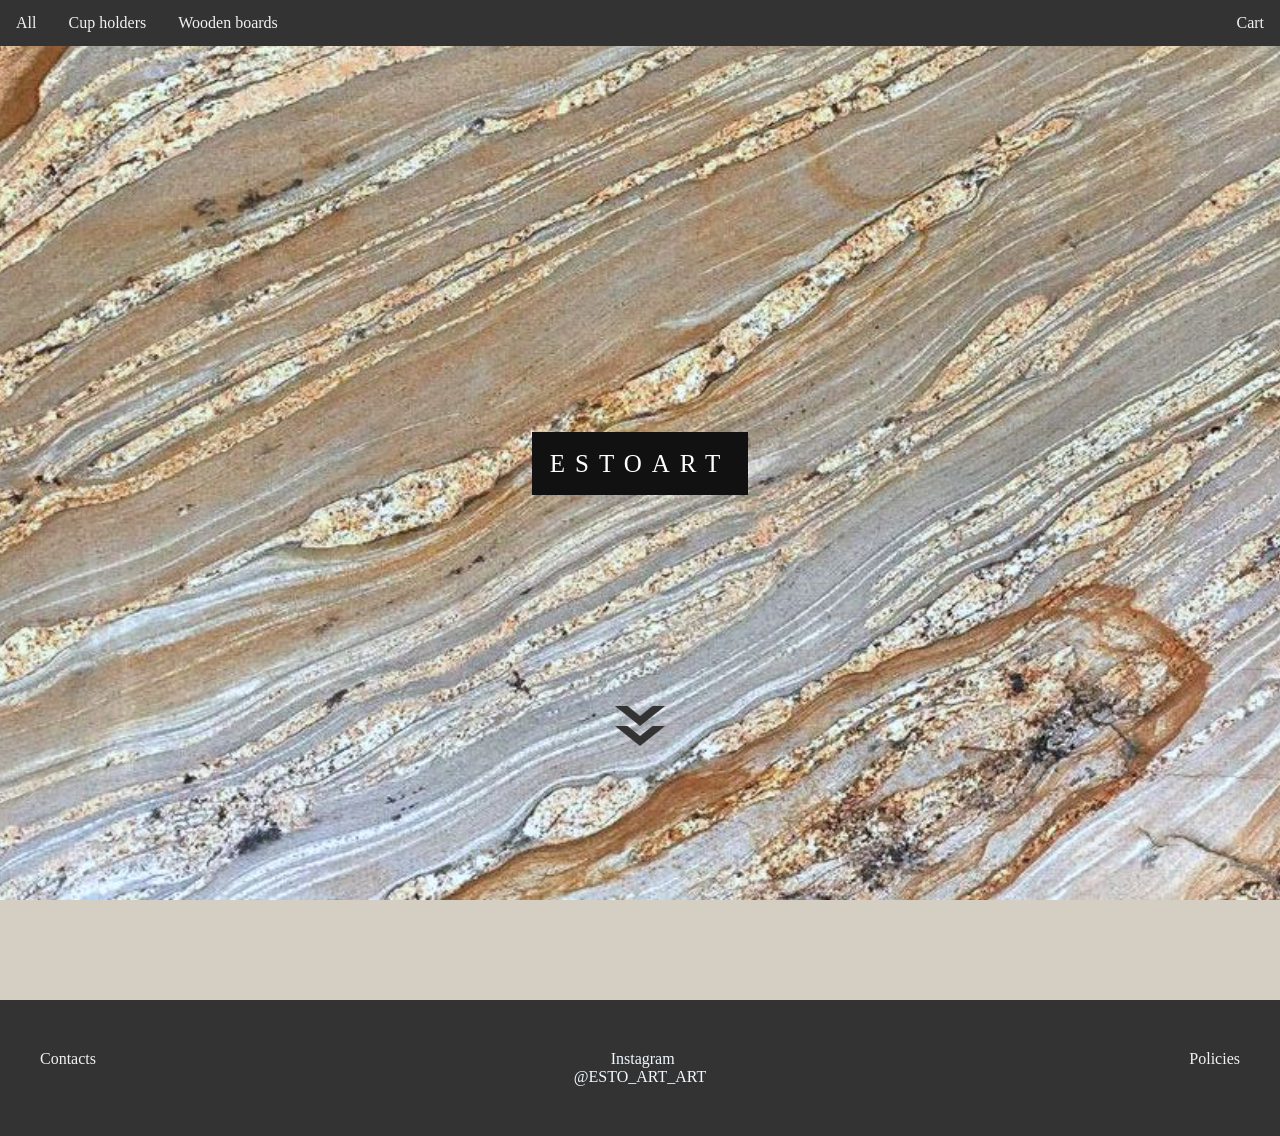
<file: index.html>
<!DOCTYPE html>
<html lang="en">
<head>
    <meta charset="UTF-8">
    <meta name="viewport" content="width=device-width, initial-scale=1">
    <title>estore.com</title>
    <link rel="stylesheet" href="css/style.css">
</head>
<body>
<header>
    <div class="mainImg">
        <div class="caption"><span class="border">ESTOART</span></div>
        <div class="topnav">
          <a href="index.html#all" onclick="init(this);" data-id="all" value="all">All</a>
          <a href="index.html#holder" onclick="init(this);" data-id="holdes" value="holder">Cup holders</a>
          <a href="index.html#board" onclick="init(this);" data-id="boards" value="board">Wooden boards</a>
          <a href="cart.html" class="mini-cart" style="float:right">Cart</a>
        </div>
        <div class="cursor" ><img id="icon" src="images/icon.png"></div>
    </div>
</header>
<main>
 
    
    <div class="goods-out"></div>
</main>
<footer>
    <div class="footer"> 
        <a class="contact">Contacts</a>
        <a class="policies">Policies</a>
        <a class="follow" target="_blank" rel="noopener noreferrer" href="https://www.instagram.com/esto_art_art/">Instagram<br>@ESTO_ART_ART</a>
    </div>
</footer>

<script src="js/jquery-3.1.1.min.js"></script>
<script src="js/main.js"></script>
</body>
</html>
</file>
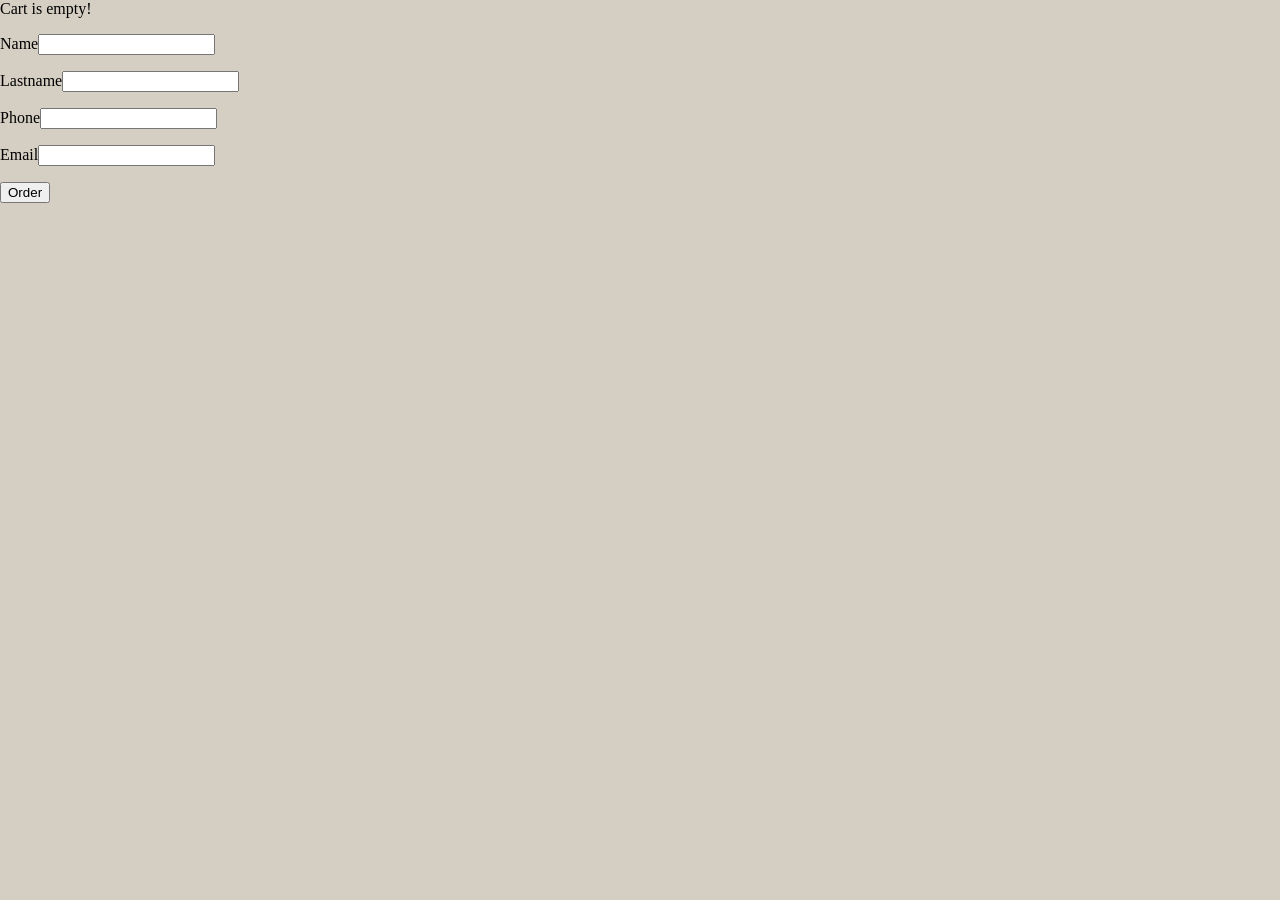
<file: cart.html>
<!DOCTYPE html>
<html lang="en">
<head>
    <meta charset="UTF-8">
    <title>estore.com</title>
    <link rel="stylesheet" href="css/style.css">
</head>
<body>



<header></header>
<main>
    <div class="main-cart"></div>
    <p>Name<input type="text" class="Cname"></p>
    <p>Lastname<input type="text" class="Clastname"></p>
    <p>Phone<input type="text" class="Cphone"></p>
    <p>Email<input type="text" class="Cmail"></p>
    <p><button class="send-email">Order</button></p>
</main>
<footer></footer>

<script src="js/jquery-3.1.1.min.js"></script>
<script src="js/cart.js"></script>
</body>
</html>
</file>
<file: css/style.css>
body {
    background-color: #d5cfc3;
    height: 100%;
    margin: 0;
    padding: 0;
    
}
@media only screen and (max-device-width: 1366px) {
  .mainImg {
    background-attachment: scroll;
  }
}
.mainImg {
  background-image: url("../back2.jpg");
  min-height: 900px; 
  background-attachment: fixed;
  background-position: center;
  background-repeat: no-repeat;
  background-size: cover;
}

.cart {
    background-color: #f5f1f0;
    border: 1px solid black;
    margin: auto;
    float: left;
    text-align: center;
    
}
.cart .name {
    font-family: 'Roboto', 'Lucida Sans Unicode', Helvetica, sans-serif;
    text-transform: uppercase;
    margin: 5px;
}
.cart .cost {
    font-size: 1.3rem;
    margin: 6px 0;
}
.cart .add-to-cart {
    font-family: 'Roboto', 'Lucida Sans Unicode', Helvetica, sans-serif;
    text-transform: uppercase;
    background: grey; opacity:0.6;
    color: white;
    padding: 5px 10px;
    border: none;
    cursor: pointer;
    margin: 6px;
}
.cart .add-to-cart:hover {
    background: cadetblue;
}
.cart .add-to-cart:active {
    background: red;
}
.goods-out {
    display: grid;
    grid-gap: 20px;
    grid-template-columns: repeat(3,minmax(180px,1fr));
    padding: 20px;
}
.goods-out::after {
    content: "";
    display: block;
    clear: both;
}
.main-cart img {
    width: 48px;
}
.caption {
    position: absolute;
    left: 0;
    top: 50%;
    width: 100%;
    text-align: center;
    color: #333;
}
.caption span.border {
    background-color: #111;
    color: #fff;
    padding: 18px;
    font-size: 25px;
    letter-spacing: 10px;
}
.footer {
  left: 0;
  bottom: 0;
  width: 100%;
  padding: 20px;
  text-align: center;
  margin-top: 60px;
}
@media screen and (max-width: 400px) {
  .topnav a {
    float: none;
    width: 100%;
    padding: 20px 10px !important;
  }
}
.topnav {
  overflow: hidden;
  background-color: #333;
  transition: 0.4s;
  position: fixed;
  width: 100%;
  top: 0;
  z-index: 99;
}
.topnav a {
  float: left;
  display: block;
  color: #f2f2f2;
  text-align: center;
  padding: 14px 16px;
  text-decoration: none;
}
.topnav a:hover {
  background-color: #ddd;
  color: black;
}

.cursor{
  position: absolute; 
  width: 100%;
  text-align: center;
  bottom: 150px;
  animation: mymove 3s infinite;
}
#icon{
  width: 50px;
  height: 40px;
}
@keyframes mymove {
  50% {bottom: 10px;}
}
*, *:before, *:after {
    -moz-box-sizing: border-box;
    box-sizing: border-box;
}
.footer{
    padding: 50px 40px;
    background: #333;
    color: #f2f2f2;
    text-decoration: none;
}
.contact{
    float: left;
    color: #f2f2f2;
}
.follow{
    float: center;
    text-decoration-line: none;
    color: aliceblue;
    
}
.policies{
    float: right;
}
</file>
